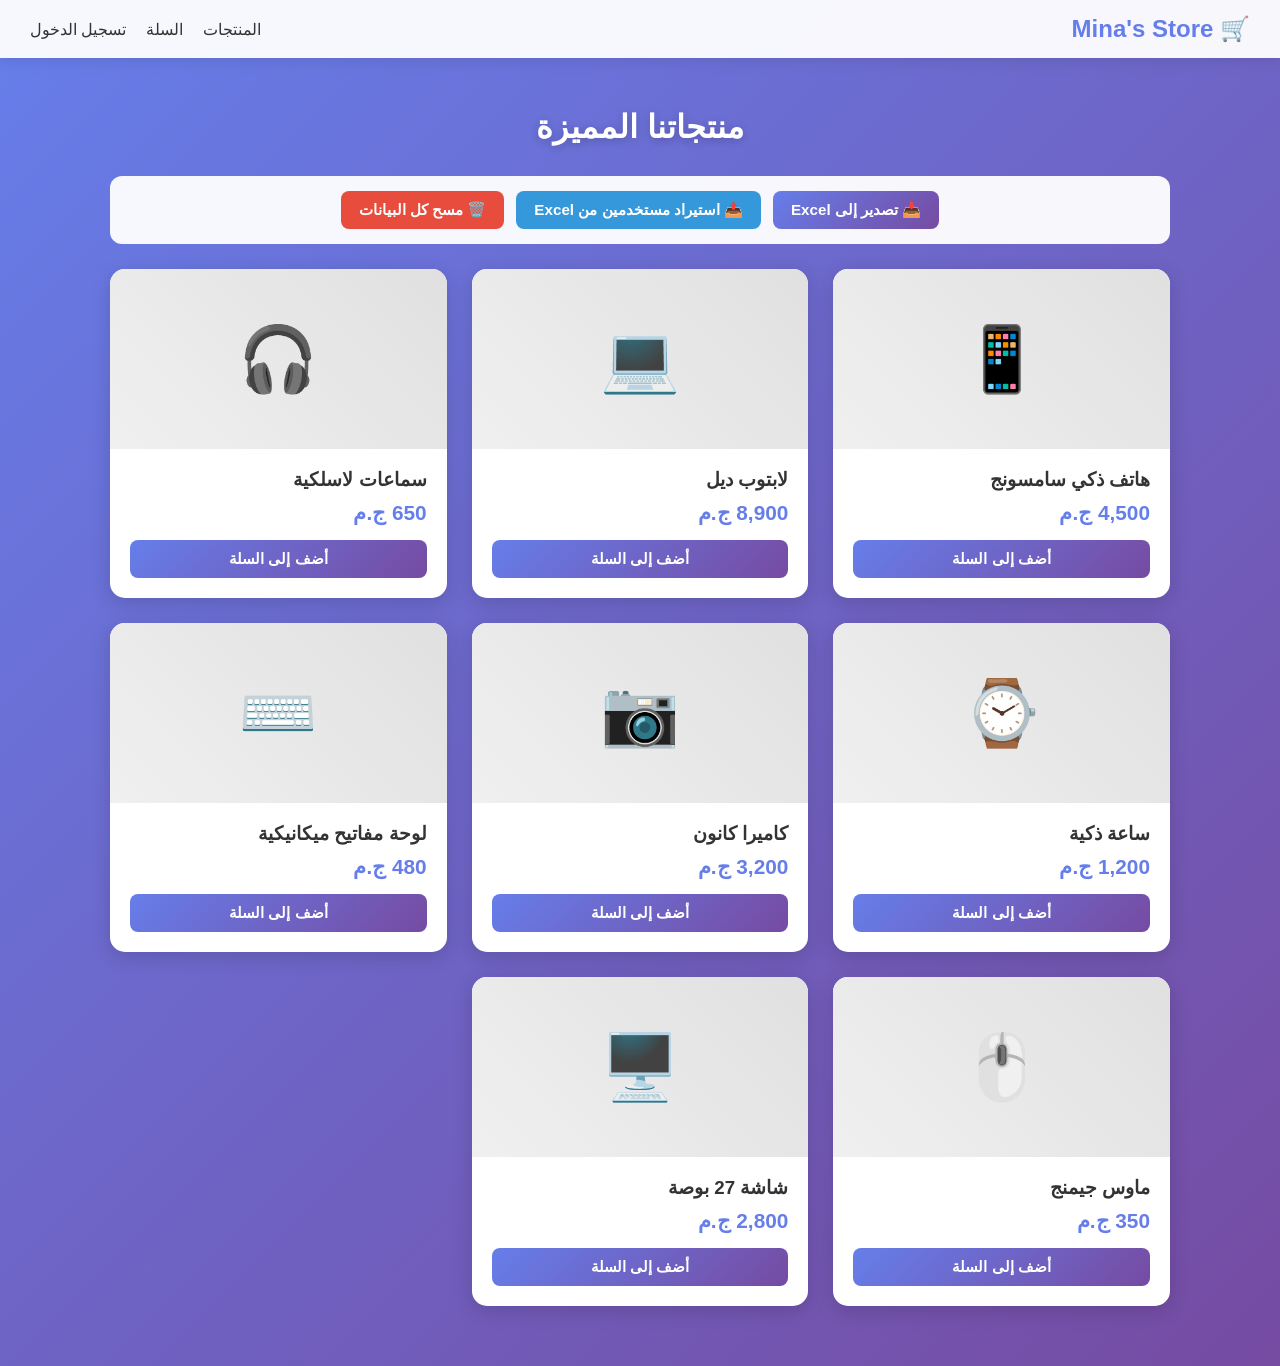
<file: index.html>
<!DOCTYPE html>
<html lang="ar" dir="rtl">
<head>
    <meta charset="UTF-8">
    <meta name="viewport" content="width=device-width, initial-scale=1.0">
    <title>Mina's Store </title>
    <meta http-equiv="refresh" content="0; url=products.html">
    <script>window.location.href = 'products.html';</script>
</head>
<body>
    <p style="text-align:center; margin-top:50px; font-family:sans-serif;">جاري التحويل إلى المتجر...</p>
</body>
</html>
</file>
